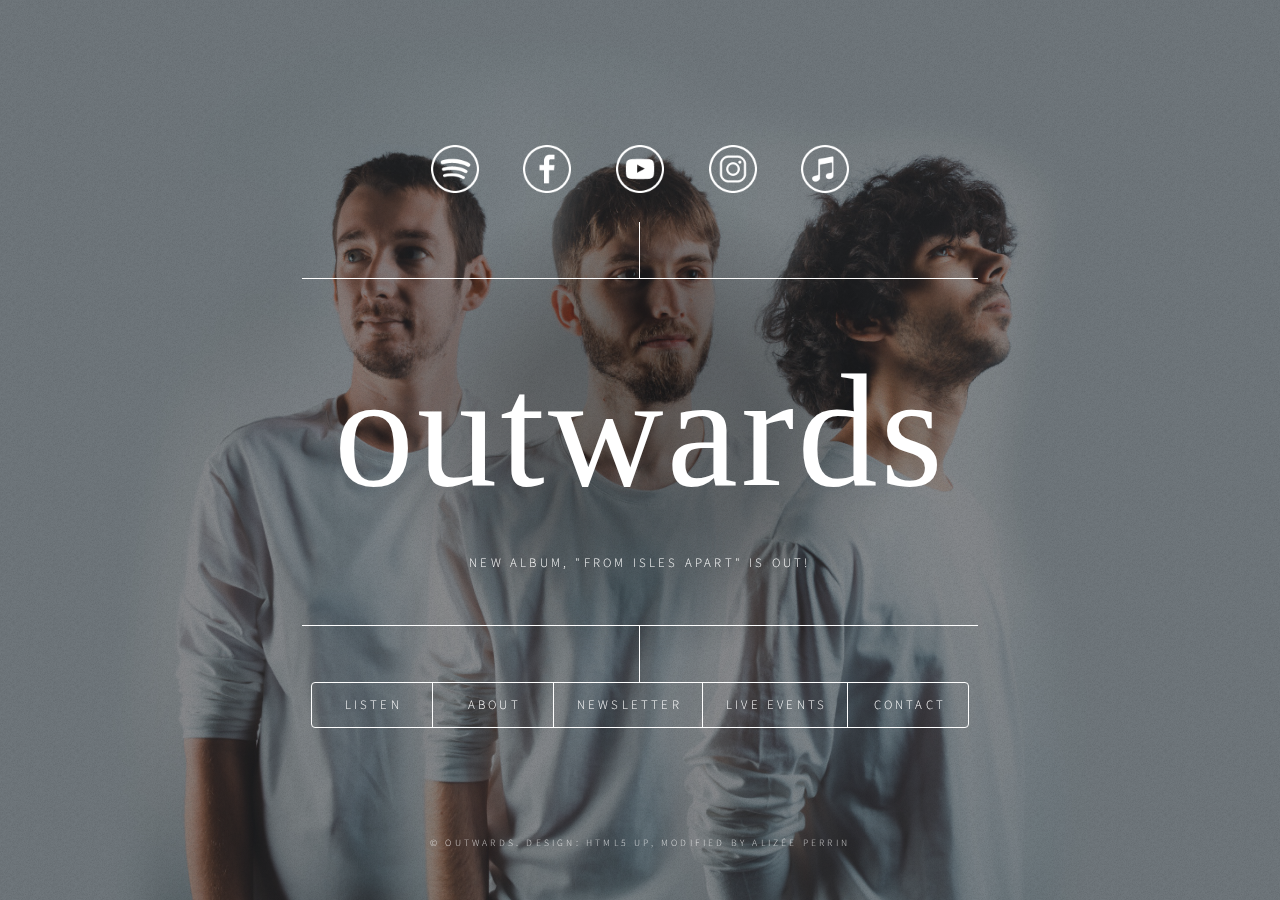
<file: www/index.html>
<!DOCTYPE HTML>
<!--
	Dimension by HTML5 UP
	html5up.net | @ajlkn
	Free for personal and commercial use under the CCA 3.0 license (html5up.net/license)
-->
<html>
	<head>
		<title>Outwards - Official</title>
		<meta charset="utf-8" />
		<meta name="viewport" content="width=device-width, initial-scale=1, user-scalable=no" />
		<link rel="stylesheet" href="assets/css/main.css" />
		<link rel="stylesheet" media="screen" href="https://fontlibrary.org//face/steelfish" type="text/css"/> 
		<noscript><link rel="stylesheet" href="assets/css/noscript.css" /></noscript>
		<!-- MailerLite Universal -->
		<script>
			(function(m,a,i,l,e,r){ m['MailerLiteObject']=e;function f(){
			var c={ a:arguments,q:[]};var r=this.push(c);return "number"!=typeof r?r:f.bind(c.q);}
			f.q=f.q||[];m[e]=m[e]||f.bind(f.q);m[e].q=m[e].q||f.q;r=a.createElement(i);
			var _=a.getElementsByTagName(i)[0];r.async=1;r.src=l+'?v'+(~~(new Date().getTime()/1000000));
			_.parentNode.insertBefore(r,_);})(window, document, 'script', 'https://static.mailerlite.com/js/universal.js', 'ml');
			
			var ml_account = ml('accounts', '3403690', 'k1r3h2x8p0', 'load');
		</script>
		<script>
			var ml_webform_4648819 = ml_account('webforms', '4648819', 'p2p7a0', 'load');
			ml_webform_4648819('animation', 'fadeIn');
		</script>
	<!-- End MailerLite Universal -->
	</head>
	<body class="is-preload">
		<div id="fb-root"></div>
		
		<!-- Wrapper -->
			<div id="wrapper">

				<!-- Header -->
					<header id="header">
					
						<div id="social" class="social-header">
							<a href="https://open.spotify.com/artist/64HgTNfV1q1TGfmHuHYvyq" target="_blank"><img src="images/logo_spotify.png" title="Spotify" /></a>
							<a href="https://www.facebook.com/outwardsmusic/" target="_blank"><img src="images/logo_fb.png" title="Facebook" /></a>
							<a href="https://www.youtube.com/channel/UCP2YTAeqoV_KfqLZbTaQyLg" target="_blank"><img src="images/logo_youtube.png" title="Youtube" /></a>
							<a href="https://www.instagram.com/outwardsmusic/" target="_blank"><img src="images/logo_insta.png" title="Instagram" /></a>
							<a href="https://music.apple.com/us/artist/outwards/1435882271" target="_blank"><img src="images/logo_applemusic.png" title="Apple Music" /></a>
						</div>
						
						<div class="content">
							<div class="inner">
								<h1 class="bandtitle"><a href="https://outwardsmusic.bandcamp.com/" target="_blank" style="text-decoration:none;">outwards</a></h1>
								<p><a href="https://outwardsmusic.bandcamp.com/album/from-isles-apart" target ="_blank" style="text-decoration:none;">New album, "From Isles Apart" is out!</a></p>
							</div>
						</div>
						
						<!-- <nav>-->
						<nav>
							<ul>
								<li><a href="https://outwardsmusic.bandcamp.com/" target="_blank" title="Bandcamp">Listen</a></li>
								<li><a href="#bio" title="About">About</a></li>
								<!--<li><a href="#membres">Membres</a></li>-->
								<li><a href="javascript:;" onclick="ml_webform_4648819('show')" title="Newsletter">Newsletter</a></li>
								<li><a href="#concerts" title="Live events">Live events</a></li>
								<li><a href="#contact" title="Contact us">Contact</a></li>
								<!--<li><a href="#elements">Elements</a></li>-->
							</ul>
						</nav>
						<!-- </nav>-->
						
					</header>
				<!-- Main -->
				<div id="main">
						

						<!-- Biographie -->
							<article id="bio">
								<h2 class="major">About</h2>
								<!-- <span class="image main"><img src="images/pic03.jpg" alt="" /></span> -->

								<p class="justify">Outwards is a rock band from Paris, formed in November 2016, whose musical influences are halfway between post rock and progressive rock.</p>
								 
								<p class="justify">The band was created under the impulse of Jean-Loup Pecquais, guitarist and composer, eager to build an evocative and narrative rock music. Five musicians then join the project and Outwards officially takes life.</p>
								 
								<p class="justify">After the recording of a first EP, “From Here to Where” in December 2017, Outwards released their first album “To Become” in September 2018. The LP received excellent reviews and the band was noticed on stage, especially during Parisian Festivals.</p>
								
								<p class="justify">However, in 2019, the project naturally takes a break, as Jean-Loup decides to fully concentrate on his job as a sound engineer. But this pause is only of short duration. At the beginning of 2020, he reformed the band, this time as a trio, with Maxime Biron, drummer of the original formation and Victor Gourgeaud on bass. This new lineup then starts to work on its second album, “From Isles Apart” to be released in January 2022.</p>
								
							</article>
						
						<!-- Discographie -->
							<article id="disco">
								<h2 class="major">Discography</h2>
								<div class="album-container">
									<div class="album-block">
										<iframe src="https://open.spotify.com/embed/album/5azelA7VNcxA4WRKZMfCZ4?theme=0" width="100%" height="80" frameBorder="0" allowtransparency="true" allow="encrypted-media"></iframe>									</div>
								</div>
							</article>
						
						<!-- Concerts -->
							<article id="concerts">
								<h2 class="major">Live events</h2>
								<script charset="utf-8" src="https://widget.bandsintown.com/main.min.js"></script><a class="bit-widget-initializer" data-artist-name="Outwards" data-display-local-dates="false" data-display-past-dates="true" data-auto-style="false" data-text-color="#FFFFFF" data-link-color="#FFFFFF" data-popup-background-color="#212427" data-background-color="#212427" data-display-limit="15" data-link-text-color="#000000"></a>

							</article>
							
						<!-- Contact -->
							<article id="contact">
								<h2 class="major">Contact</h2>
								<form action="contact_outwards.php" method="post">
									<div class="fields">
										<div class="field half">
											<label for="name">Nom</label>
											<input type="text" name="name" id="name" required>
										</div>
										<div class="field half">
											<label for="email">Email</label>
											<input type="email" name="email" id="email" required>
										</div>
										<div class="antispam">
											<label for="email2">Second mail address</label>
											<input type="email" name="email2" id="email2">
										</div>
										<div class="field">
											<label for="message">Message</label>
											<textarea name="message" id="message" rows="4" required></textarea>
										</div>
									</div>
									<ul class="actions">
										<li><button name="submit" value="Send Message" data-submit="...Sending" class="primary">Send</button></li>
										<li><input type="reset" value="Reset" /></li>
									</ul>
								</form>
							</article>
				</div>
				<!-- Footer -->
					<footer id="footer">
						<p class="copyright">&copy; Outwards. Design: <a href="https://html5up.net">HTML5 UP</a>, modified by <a href="http://alizeeperrin.fr">Alizée Perrin</a></p>
					</footer>
			</div>
		<!-- BG -->
			<div id="bg"></div>

		<!-- Scripts -->
			<script src="assets/js/jquery.min.js"></script>
			<script src="assets/js/browser.min.js"></script>
			<script src="assets/js/breakpoints.min.js"></script>
			<script src="assets/js/util.js"></script>
			<script src="assets/js/main.js"></script>
	</body>
</html>
</file>
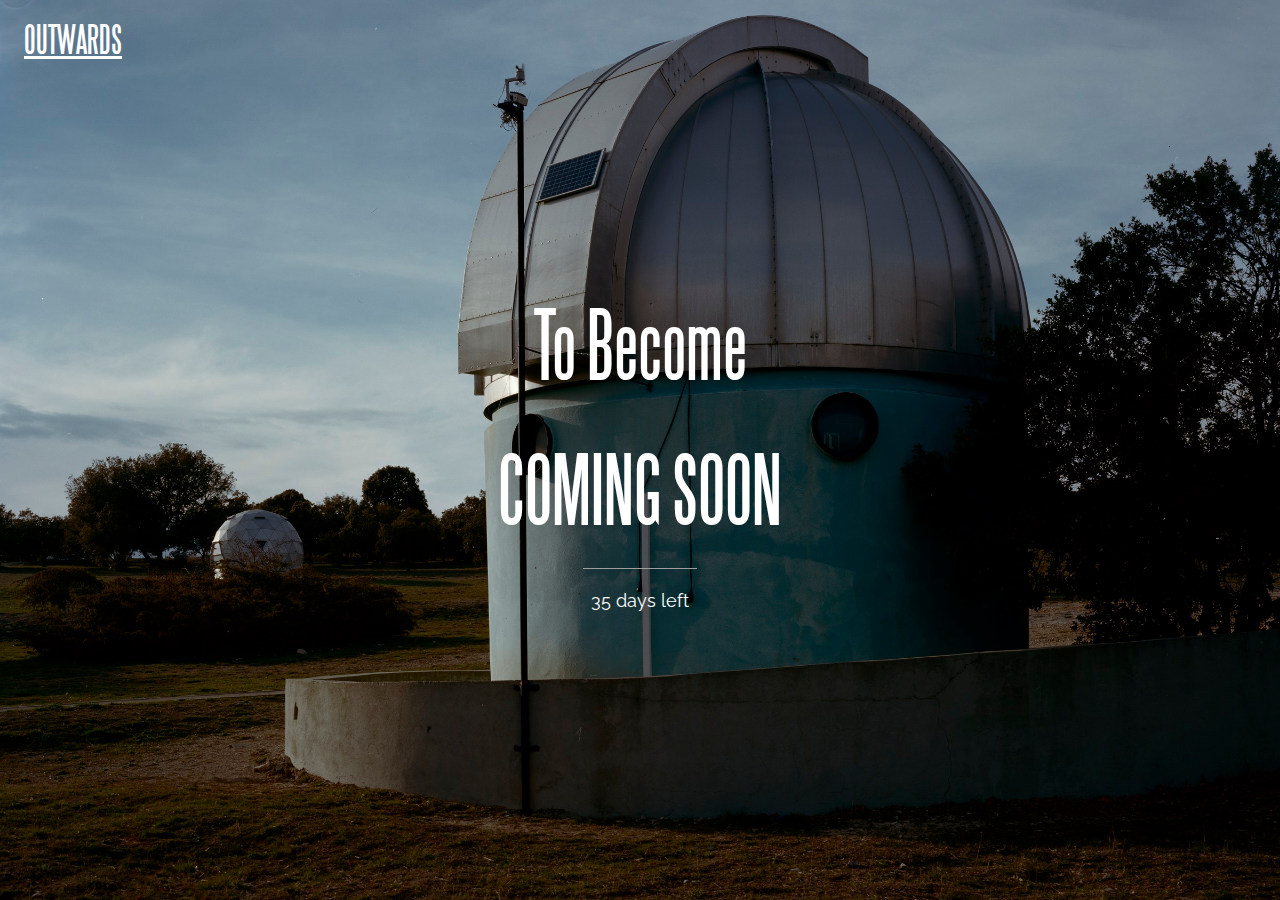
<file: www/comingsoon.html>
<!DOCTYPE html>
<html>
<title>Soon</title>
<meta charset="UTF-8">
<meta name="viewport" content="width=device-width, initial-scale=1">
<link rel="stylesheet" href="https://www.w3schools.com/w3css/4/w3.css">
<link rel="stylesheet" href="assets/css/steelfish.css" />
<link rel="stylesheet" href="https://fonts.googleapis.com/css?family=Raleway">
<style>
body,h1 {font-family: "Raleway", sans-serif}
body, html {height: 100%}
h1{
    text-align: center;
	font-family: steelfis;
	font-size: 6em;
}
h2{
    text-align: center;
	font-family: steelfis;
	font-size: 6em;
}
.outwards{
	font-family: steelfis;
	font-size: 2.5em;
}
.bgimg {
    background-image: url('images/bg_comingsoon.jpg');
    min-height: 100%;
    background-position: center;
    background-size: cover;
}
</style>
<body>

<div class="bgimg w3-display-container w3-animate-opacity w3-text-white">
  <div class="w3-display-topleft w3-padding-large outwards">
    <a href="index.html">OUTWARDS</a>
  </div>
  <div class="w3-display-middle">
    <h1>To Become</h1>
    <h2>COMING SOON</h2>
    <hr class="w3-border-grey" style="margin:auto;width:40%">
    <p class="w3-large w3-center">35 days left</p>
  </div>
  <!--<div class="w3-display-bottomleft w3-padding-large">
    Powered by <a href="https://www.w3schools.com/w3css/default.asp" target="_blank">w3.css</a>
  </div>-->
</div>

</body>
</html>
</file>
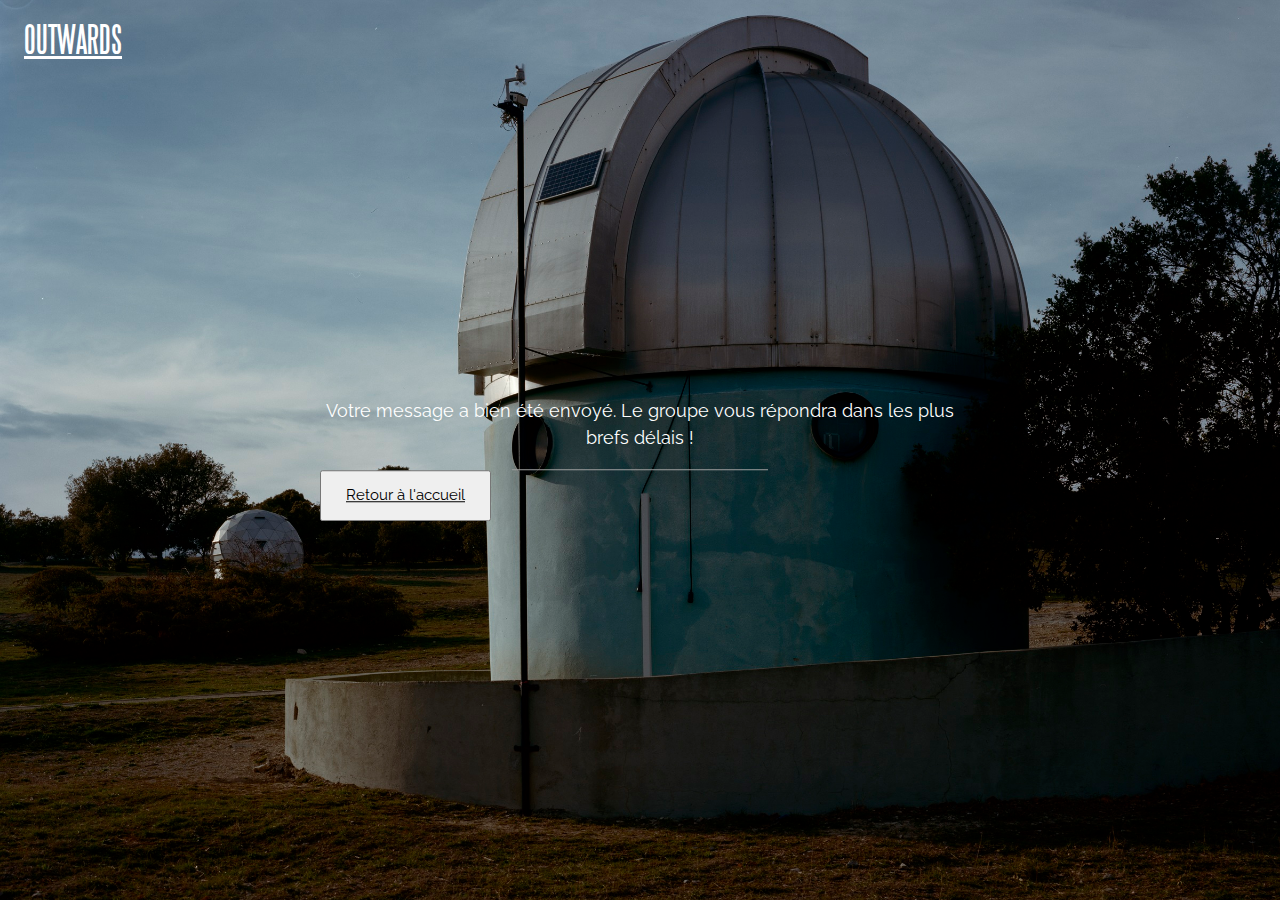
<file: www/confirmation.html>
<!DOCTYPE html>
<html>
<title>Confirmation</title>
<meta charset="UTF-8">
<meta name="viewport" content="width=device-width, initial-scale=1">
<link rel="stylesheet" href="https://www.w3schools.com/w3css/4/w3.css">
<link rel="stylesheet" href="assets/css/steelfish.css" />
<link rel="stylesheet" href="https://fonts.googleapis.com/css?family=Raleway">
<style>
body,h1 {font-family: "Raleway", sans-serif}
body, html {height: 100%}

.outwards{
	font-family: steelfis;
	font-size: 2.5em;
}
.bgimg {
    background-image: url('images/bg_comingsoon.jpg');
    min-height: 100%;
    background-position: center;
    background-size: cover;
}
</style>
<body>

<div class="bgimg w3-display-container w3-animate-opacity w3-text-white">
  <div class="w3-display-topleft w3-padding-large outwards">
    <a href="index.html">OUTWARDS</a>
  </div>
  <div class="w3-display-middle">
	<p class="w3-large w3-center">Votre message a bien été envoyé. Le groupe vous répondra dans les plus brefs délais !</p>
	<hr class="w3-border-grey" style="margin:auto;width:40%">
    <button class="w3-padding-large button-confirmation"><a href="index.html">Retour à l'accueil</a></button>
  </div>
  <!--<div class="w3-display-bottomleft w3-padding-large">
    Powered by <a href="https://www.w3schools.com/w3css/default.asp" target="_blank">w3.css</a>
  </div>-->
</div>

</body>
</html>
</file>
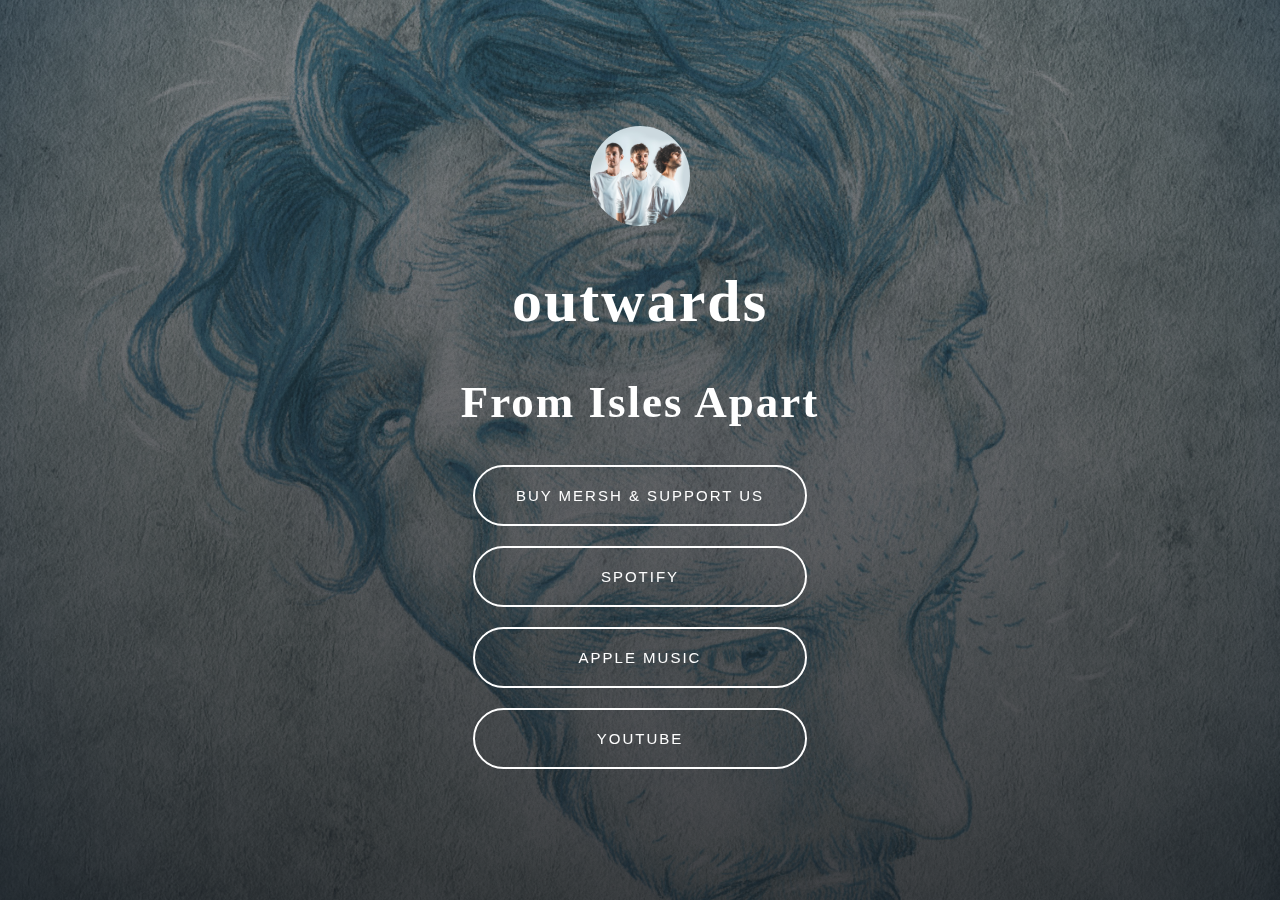
<file: www/linktree.html>
<html lang="en">
<head>
<link rel="stylesheet" href="assets/css/linktree.css">
<link rel="stylesheet" media="screen" href="https://fontlibrary.org//face/steelfish" type="text/css"/> 
<meta charset="UTF-8">
<meta name="viewport" content="width=device-width, initial-scale=1.0">
<title>Outwards - From Isles Apart</title>
</head>
<body>
<!-- Profile picture-->

<a href="https://outwardsmusic.com">
    <img src="images/linktree.jpg" alt="profile picture" class="profile-picture">
</a>
<!-- Profile name-->
<div class="profile-name">
    <h1>outwards</h1>
    <h2>From Isles Apart</h2>
</div>
<!-- Links-->
<a href="https://outwardsmusic.bandcamp.com/album/from-isles-apart" class="links">BUY MERSH & SUPPORT US</a>
<a href="https://open.spotify.com/album/62SGxP4kg02i5DIjtntCYn" class="links">SPOTIFY</a>
<a href="https://music.apple.com/us/album/from-isles-apart/1598907906" class="links">APPLE MUSIC</a>
<a href="https://www.youtube.com/watch?v=_wIsGcEJDvY&list=OLAK5uy_m-AfwsR4-B6Z5BZhjGCsdtjgDsG-bCvB0" class="links">YOUTUBE</a>
<!-- <a href="#" class="links">TWITTER</a> -->
<!-- Logo -->
<!-- <div class="bottom-text">Trinklee</div> -->
<!-- BG -->
<div id="bg"></div>
</body>
</html>
</file>
<file: www/assets/css/noscript.css>
/*
	Dimension by HTML5 UP
	html5up.net | @ajlkn
	Free for personal and commercial use under the CCA 3.0 license (html5up.net/license)
*/

/* BG */

	body.is-preload #bg:before {
		background-color: transparent;
	}

/* Header */

	body.is-preload #header {
		-moz-filter: none;
		-webkit-filter: none;
		-ms-filter: none;
		filter: none;
	}

		body.is-preload #header > * {
			opacity: 1;
		}

		body.is-preload #header .content .inner {
			max-height: none;
			padding: 3rem 2rem;
			opacity: 1;
		}

/* Main */

	#main article {
		opacity: 1;
		margin: 4rem 0 0 0;
	}
</file>
<file: www/assets/css/steelfish.css>
@font-face {
    font-family: steelfib;
    src: url('../fonts/steelfib.ttf');
}
@font-face {
    font-family: steelfis;
    src: url('../fonts/steelfis.ttf');
}
@font-face {
    font-family: steelout;
    src: url('../fonts/steelout.ttf');
}
</file>
<file: www/assets/css/main.css>
@import url(font-awesome.min.css);
@import url("https://fonts.googleapis.com/css?family=Source+Sans+Pro:300italic,600italic,300,600");

/*
	Dimension by HTML5 UP
	html5up.net | @ajlkn
	Free for personal and commercial use under the CCA 3.0 license (html5up.net/license)
*/

html, body, div, span, applet, object,
iframe, h1, h2, h3, h4, h5, h6, p, blockquote,
pre, a, abbr, acronym, address, big, cite,
code, del, dfn, em, img, ins, kbd, q, s, samp,
small, strike, strong, sub, sup, tt, var, b,
u, i, center, dl, dt, dd, ol, ul, li, fieldset,
form, label, legend, table, caption, tbody,
tfoot, thead, tr, th, td, article, aside,
canvas, details, embed, figure, figcaption,
footer, header, hgroup, menu, nav, output, ruby,
section, summary, time, mark, audio, video {
	margin: 0;
	padding: 0;
	border: 0;
	font-size: 100%;
	font: inherit;
	vertical-align: baseline;}

audio{
	visibility: visible;
}
	
article, aside, details, figcaption, figure,
footer, header, hgroup, menu, nav, section {
	display: block;}

body {
	line-height: 1;
}

ol, ul {
	list-style: none;
}

blockquote, q {
	quotes: none;
}

	blockquote:before, blockquote:after, q:before, q:after {
		content: '';
		content: none;
	}

table {
	border-collapse: collapse;
	border-spacing: 0;
}

body {
	-webkit-text-size-adjust: none;
}

mark {
	background-color: transparent;
	color: inherit;
}

input::-moz-focus-inner {
	border: 0;
	padding: 0;
}

input, select, textarea {
	-moz-appearance: none;
	-webkit-appearance: none;
	-ms-appearance: none;
	appearance: none;
}

/* Basic */

	@-ms-viewport {
		width: device-width;
	}

	@media screen and (max-width: 480px) {

		html, body {
			min-width: 320px;
		}

	}

	html {
		box-sizing: border-box;
	}

	*, *:before, *:after {
		box-sizing: inherit;
	}

	body {
		background: #1b1f22;
	}

		body.is-preload *, body.is-preload *:before, body.is-preload *:after {
			-moz-animation: none !important;
			-webkit-animation: none !important;
			-ms-animation: none !important;
			animation: none !important;
			-moz-transition: none !important;
			-webkit-transition: none !important;
			-ms-transition: none !important;
			transition: none !important;
		}

/* Type */

	html {
		font-size: 16pt;
	}

		@media screen and (max-width: 1680px) {

			html {
				font-size: 12pt;
			}

		}

		@media screen and (max-width: 736px) {

			html {
				font-size: 11pt;
			}

		}

		@media screen and (max-width: 360px) {

			html {
				font-size: 10pt;
			}

		}

	body, input, select, textarea {
		color: #ffffff;
		font-family: "Source Sans Pro", sans-serif;
		font-weight: 300;
		font-size: 1rem;
		line-height: 1.65;
	}

	a {
		-moz-transition: color 0.2s ease-in-out, background-color 0.2s ease-in-out, border-bottom-color 0.2s ease-in-out;
		-webkit-transition: color 0.2s ease-in-out, background-color 0.2s ease-in-out, border-bottom-color 0.2s ease-in-out;
		-ms-transition: color 0.2s ease-in-out, background-color 0.2s ease-in-out, border-bottom-color 0.2s ease-in-out;
		transition: color 0.2s ease-in-out, background-color 0.2s ease-in-out, border-bottom-color 0.2s ease-in-out;
		/*border-bottom: dotted 1px rgba(255, 255, 255, 0.5);*/
		text-decoration: none;
		color: inherit;
	}

		a:hover {
			border-bottom-color: transparent;
		}

	strong, b {
		color: #ffffff;
		font-weight: 600;
	}

	em, i {
		font-style: italic;
	}

	p {
		margin: 0 0 2rem 0;
	}

	h1, h2, h3, h4, h5, h6 {
		color: #ffffff;
		/* font-weight: 600; */
		line-height: 1.5;
		margin: 0 0 1rem 0;
		/* text-transform: uppercase; */
		letter-spacing: 0.2rem;
	}

		h1 a, h2 a, h3 a, h4 a, h5 a, h6 a {
			color: inherit;
			text-decoration: none;
		}

		h1.major, h2.major, h3.major, h4.major, h5.major, h6.major {
			border-bottom: solid 1px #ffffff;
			width: -moz-max-content;
			width: -webkit-max-content;
			width: -ms-max-content;
			width: max-content;
			padding-bottom: 0.5rem;
			margin: 0 0 2rem 0;
		}

	h1 {
		font-size: 2.25rem;
		line-height: 1.3;
		/* letter-spacing: 0.5rem; */
	}

	h2 {
		font-size: 1.5rem;
		line-height: 1.4;
		letter-spacing: 0.5rem;
	}

	h3 {
		font-size: 1rem;
	}

	h4 {
		font-size: 0.8rem;
	}

	h5 {
		font-size: 0.7rem;
	}

	h6 {
		font-size: 0.6rem;
	}

	@media screen and (max-width: 736px) {

		h1 {
			font-size: 1.75rem;
			line-height: 1.4;
		}

		h2 {
			font-size: 1.25em;
			line-height: 1.5;
		}

	}

	sub {
		font-size: 0.8rem;
		position: relative;
		top: 0.5rem;
	}

	sup {
		font-size: 0.8rem;
		position: relative;
		top: -0.5rem;
	}

	blockquote {
		border-left: solid 4px #ffffff;
		font-style: italic;
		margin: 0 0 2rem 0;
		padding: 0.5rem 0 0.5rem 2rem;
	}

	code {
		background: rgba(255, 255, 255, 0.075);
		border-radius: 4px;
		font-family: "Courier New", monospace;
		font-size: 0.9rem;
		margin: 0 0.25rem;
		padding: 0.25rem 0.65rem;
	}

	pre {
		-webkit-overflow-scrolling: touch;
		font-family: "Courier New", monospace;
		font-size: 0.9rem;
		margin: 0 0 2rem 0;
	}

		pre code {
			display: block;
			line-height: 1.75;
			padding: 1rem 1.5rem;
			overflow-x: auto;
		}

	hr {
		border: 0;
		border-bottom: solid 1px #ffffff;
		margin: 2.75rem 0;
	}

	.align-left {
		text-align: left;
	}

	.align-center {
		text-align: center;
	}

	.align-right {
		text-align: right;
	}

/* Form */

	form {
		margin: 0 0 2rem 0;
	}

		form > :last-child {
			margin-bottom: 0;
		}

		form > .fields {
			display: -moz-flex;
			display: -webkit-flex;
			display: -ms-flex;
			display: flex;
			-moz-flex-wrap: wrap;
			-webkit-flex-wrap: wrap;
			-ms-flex-wrap: wrap;
			flex-wrap: wrap;
			width: calc(100% + 3rem);
			margin: -1.5rem 0 2rem -1.5rem;
		}

			form > .fields > .field {
				-moz-flex-grow: 0;
				-webkit-flex-grow: 0;
				-ms-flex-grow: 0;
				flex-grow: 0;
				-moz-flex-shrink: 0;
				-webkit-flex-shrink: 0;
				-ms-flex-shrink: 0;
				flex-shrink: 0;
				padding: 1.5rem 0 0 1.5rem;
				width: calc(100% - 1.5rem);
			}

				form > .fields > .field.half {
					width: calc(50% - 0.75rem);
				}

				form > .fields > .field.third {
					width: calc(100%/3 - 0.5rem);
				}

				form > .fields > .field.quarter {
					width: calc(25% - 0.375rem);
				}

		@media screen and (max-width: 480px) {

			form > .fields {
				width: calc(100% + 3rem);
				margin: -1.5rem 0 2rem -1.5rem;
			}

				form > .fields > .field {
					padding: 1.5rem 0 0 1.5rem;
					width: calc(100% - 1.5rem);
				}

					form > .fields > .field.half {
						width: calc(100% - 1.5rem);
					}

					form > .fields > .field.third {
						width: calc(100% - 1.5rem);
					}

					form > .fields > .field.quarter {
						width: calc(100% - 1.5rem);
					}

		}

	label {
		color: #ffffff;
		display: block;
		font-size: 0.8rem;
		font-weight: 300;
		letter-spacing: 0.2rem;
		line-height: 1.5;
		margin: 0 0 1rem 0;
		text-transform: uppercase;
	}

	input[type="text"],
	input[type="password"],
	input[type="email"],
	input[type="tel"],
	select,
	textarea {
		-moz-appearance: none;
		-webkit-appearance: none;
		-ms-appearance: none;
		appearance: none;
		-moz-transition: border-color 0.2s ease-in-out, box-shadow 0.2s ease-in-out, background-color 0.2s ease-in-out;
		-webkit-transition: border-color 0.2s ease-in-out, box-shadow 0.2s ease-in-out, background-color 0.2s ease-in-out;
		-ms-transition: border-color 0.2s ease-in-out, box-shadow 0.2s ease-in-out, background-color 0.2s ease-in-out;
		transition: border-color 0.2s ease-in-out, box-shadow 0.2s ease-in-out, background-color 0.2s ease-in-out;
		background-color: transparent;
		border-radius: 4px;
		border: solid 1px #ffffff;
		color: inherit;
		display: block;
		outline: 0;
		padding: 0 1rem;
		text-decoration: none;
		width: 100%;
	}

		input[type="text"]:invalid,
		input[type="password"]:invalid,
		input[type="email"]:invalid,
		input[type="tel"]:invalid,
		select:invalid,
		textarea:invalid {
			box-shadow: none;
		}

		input[type="text"]:focus,
		input[type="password"]:focus,
		input[type="email"]:focus,
		input[type="tel"]:focus,
		select:focus,
		textarea:focus {
			background: rgba(255, 255, 255, 0.075);
			border-color: #ffffff;
			box-shadow: 0 0 0 1px #ffffff;
		}

	select {
		background-image: url("data:image/svg+xml;charset=utf8,%3Csvg xmlns='http://www.w3.org/2000/svg' width='40' height='40' preserveAspectRatio='none' viewBox='0 0 40 40'%3E%3Cpath d='M9.4,12.3l10.4,10.4l10.4-10.4c0.2-0.2,0.5-0.4,0.9-0.4c0.3,0,0.6,0.1,0.9,0.4l3.3,3.3c0.2,0.2,0.4,0.5,0.4,0.9 c0,0.4-0.1,0.6-0.4,0.9L20.7,31.9c-0.2,0.2-0.5,0.4-0.9,0.4c-0.3,0-0.6-0.1-0.9-0.4L4.3,17.3c-0.2-0.2-0.4-0.5-0.4-0.9 c0-0.4,0.1-0.6,0.4-0.9l3.3-3.3c0.2-0.2,0.5-0.4,0.9-0.4S9.1,12.1,9.4,12.3z' fill='%23ffffff' /%3E%3C/svg%3E");
		background-size: 1.25rem;
		background-repeat: no-repeat;
		background-position: calc(100% - 1rem) center;
		height: 2.75rem;
		padding-right: 2.75rem;
		text-overflow: ellipsis;
	}

		select option {
			color: #ffffff;
			background: #1b1f22;
		}

		select:focus::-ms-value {
			background-color: transparent;
		}

		select::-ms-expand {
			display: none;
		}

	input[type="text"],
	input[type="password"],
	input[type="email"],
	select {
		height: 2.75rem;
	}

	textarea {
		padding: 0.75rem 1rem;
	}

	input[type="checkbox"],
	input[type="radio"] {
		-moz-appearance: none;
		-webkit-appearance: none;
		-ms-appearance: none;
		appearance: none;
		display: block;
		float: left;
		margin-right: -2rem;
		opacity: 0;
		width: 1rem;
		z-index: -1;
	}

		input[type="checkbox"] + label,
		input[type="radio"] + label {
			text-decoration: none;
			-moz-user-select: none;
			-webkit-user-select: none;
			-ms-user-select: none;
			user-select: none;
			color: #ffffff;
			cursor: pointer;
			display: inline-block;
			font-size: 0.8rem;
			font-weight: 300;
			margin: 0 0 0.5rem 0;
			padding-left: 2.65rem;
			padding-right: 0.75rem;
			position: relative;
		}

			input[type="checkbox"] + label:before,
			input[type="radio"] + label:before {
				-moz-osx-font-smoothing: grayscale;
				-webkit-font-smoothing: antialiased;
				font-family: FontAwesome;
				font-style: normal;
				font-weight: normal;
				text-transform: none !important;
			}

			input[type="checkbox"] + label:before,
			input[type="radio"] + label:before {
				-moz-transition: border-color 0.2s ease-in-out, box-shadow 0.2s ease-in-out, background-color 0.2s ease-in-out;
				-webkit-transition: border-color 0.2s ease-in-out, box-shadow 0.2s ease-in-out, background-color 0.2s ease-in-out;
				-ms-transition: border-color 0.2s ease-in-out, box-shadow 0.2s ease-in-out, background-color 0.2s ease-in-out;
				transition: border-color 0.2s ease-in-out, box-shadow 0.2s ease-in-out, background-color 0.2s ease-in-out;
				border-radius: 4px;
				border: solid 1px #ffffff;
				content: '';
				display: inline-block;
				height: 1.65rem;
				left: 0;
				line-height: calc(1.58125rem + 0em);
				position: absolute;
				text-align: center;
				top: -0.125rem;
				width: 1.65rem;
			}

		input[type="checkbox"]:checked + label:before,
		input[type="radio"]:checked + label:before {
			background: #ffffff !important;
			border-color: #ffffff !important;
			color: #1b1f22;
			content: '\f00c';
		}

		input[type="checkbox"]:focus + label:before,
		input[type="radio"]:focus + label:before {
			background: rgba(255, 255, 255, 0.075);
			border-color: #ffffff;
			box-shadow: 0 0 0 1px #ffffff;
		}

	input[type="checkbox"] + label:before {
		border-radius: 4px;
	}

	input[type="radio"] + label:before {
		border-radius: 100%;
	}

	::-webkit-input-placeholder {
		color: rgba(255, 255, 255, 0.5) !important;
		opacity: 1.0;
	}

	:-moz-placeholder {
		color: rgba(255, 255, 255, 0.5) !important;
		opacity: 1.0;
	}

	::-moz-placeholder {
		color: rgba(255, 255, 255, 0.5) !important;
		opacity: 1.0;
	}

	:-ms-input-placeholder {
		color: rgba(255, 255, 255, 0.5) !important;
		opacity: 1.0;
	}

	.formerize-placeholder {
		color: rgba(255, 255, 255, 0.5) !important;
		opacity: 1.0;
	}

/* Box */

	.box {
		border-radius: 4px;
		border: solid 1px #ffffff;
		margin-bottom: 2rem;
		padding: 1.5em;
	}

		.box > :last-child,
		.box > :last-child > :last-child,
		.box > :last-child > :last-child > :last-child {
			margin-bottom: 0;
		}

		.box.alt {
			border: 0;
			border-radius: 0;
			padding: 0;
		}
		


/* Icon */

	.icon {
		text-decoration: none;
		border-bottom: none;
		position: relative;
	}

		.icon:before {
			-moz-osx-font-smoothing: grayscale;
			-webkit-font-smoothing: antialiased;
			font-family: FontAwesome;
			font-style: normal;
			font-weight: normal;
			text-transform: none !important;
		}

		.icon > .label {
			display: none;
		}


/* Image */

	.image {
		border-radius: 4px;
		border: 0;
		display: inline-block;
		position: relative;
	}

		.image:before {
			pointer-events: none;
			background-image: url("../../images/overlay.png");
			background-color: rgba(19, 21, 25, 0.5);
			border-radius: 4px;
			content: '';
			display: block;
			height: 100%;
			left: 0;
			opacity: 0.5;
			position: absolute;
			top: 0;
			width: 100%;
		}

		.image img {
			border-radius: 4px;
			display: block;
		}

		.image.left, .image.right {
			max-width: 40%;
		}

			.image.left img, .image.right img {
				width: 100%;
			}

		.image.left {
			float: left;
			padding: 0 1.5em 1em 0;
			top: 0.25em;
		}

		.image.right {
			float: right;
			padding: 0 0 1em 1.5em;
			top: 0.25em;
		}

		.image.fit {
			display: block;
			margin: 0 0 2rem 0;
			width: 100%;
		}

			.image.fit img {
				width: 100%;
			}

		.image.main {
			display: block;
			margin: 2.5rem 0;
			width: 100%;
		}

			.image.main img {
				width: 100%;
			}

		@media screen and (max-width: 736px) {

			.image.main {
				margin: 2rem 0;
			}

		}

		@media screen and (max-width: 480px) {

			.image.main {
				margin: 1.5rem 0;
			}

		}

/* List */

	ol {
		list-style: decimal;
		margin: 0 0 2rem 0;
		padding-left: 1.25em;
	}

		ol li {
			padding-left: 0.25em;
		}

	ul {
		list-style: disc;
		margin: 0 0 2rem 0;
		padding-left: 1em;
	}

		ul li {
			padding-left: 0.5em;
		}

		ul.alt {
			list-style: none;
			padding-left: 0;
		}

			ul.alt li {
				border-top: solid 1px #ffffff;
				padding: 0.5em 0;
			}

				ul.alt li:first-child {
					border-top: 0;
					padding-top: 0;
				}

	dl {
		margin: 0 0 2rem 0;
	}

		dl dt {
			display: block;
			font-weight: 600;
			margin: 0 0 1rem 0;
		}

		dl dd {
			margin-left: 2rem;
		}

/* Social */

	#social img{
		max-width: 5.0rem;
		padding: 1rem;
		margin: 0.3rem;
		transition: 0.5s;
	}
	
	#social img:hover{
		transform: scale(1.2);
	}

	@media screen and (max-width: 480px) {
			#social img{
				max-width: 4.0rem;
				padding: 0.5rem;
				margin: 0.1rem;
				transition: 0.5s;
			}
			
			#social img:hover{
				transform: scale(1.2);
			}
		
	}

/* Actions */

	ul.actions {
		display: -moz-flex;
		display: -webkit-flex;
		display: -ms-flex;
		display: flex;
		cursor: default;
		list-style: none;
		margin-left: -1rem;
		padding-left: 0;
	}

		ul.actions li {
			padding: 0 0 0 1rem;
			vertical-align: middle;
		}

		ul.actions.special {
			-moz-justify-content: center;
			-webkit-justify-content: center;
			-ms-justify-content: center;
			justify-content: center;
			width: 100%;
			margin-left: 0;
		}

			ul.actions.special li:first-child {
				padding-left: 0;
			}

		ul.actions.stacked {
			-moz-flex-direction: column;
			-webkit-flex-direction: column;
			-ms-flex-direction: column;
			flex-direction: column;
			margin-left: 0;
		}

			ul.actions.stacked li {
				padding: 1.3rem 0 0 0;
			}

				ul.actions.stacked li:first-child {
					padding-top: 0;
				}

		ul.actions.fit {
			width: calc(100% + 1rem);
		}

			ul.actions.fit li {
				-moz-flex-grow: 1;
				-webkit-flex-grow: 1;
				-ms-flex-grow: 1;
				flex-grow: 1;
				-moz-flex-shrink: 1;
				-webkit-flex-shrink: 1;
				-ms-flex-shrink: 1;
				flex-shrink: 1;
				width: 100%;
			}

				ul.actions.fit li > * {
					width: 100%;
				}

			ul.actions.fit.stacked {
				width: 100%;
			}

		@media screen and (max-width: 480px) {

			ul.actions:not(.fixed) {
				-moz-flex-direction: column;
				-webkit-flex-direction: column;
				-ms-flex-direction: column;
				flex-direction: column;
				margin-left: 0;
				width: 100% !important;
			}

				ul.actions:not(.fixed) li {
					-moz-flex-grow: 1;
					-webkit-flex-grow: 1;
					-ms-flex-grow: 1;
					flex-grow: 1;
					-moz-flex-shrink: 1;
					-webkit-flex-shrink: 1;
					-ms-flex-shrink: 1;
					flex-shrink: 1;
					padding: 1rem 0 0 0;
					text-align: center;
					width: 100%;
				}

					ul.actions:not(.fixed) li > * {
						width: 100%;
					}

					ul.actions:not(.fixed) li:first-child {
						padding-top: 0;
					}

					ul.actions:not(.fixed) li input[type="submit"],
					ul.actions:not(.fixed) li input[type="reset"],
					ul.actions:not(.fixed) li input[type="button"],
					ul.actions:not(.fixed) li button,
					ul.actions:not(.fixed) li .button {
						width: 100%;
					}

						ul.actions:not(.fixed) li input[type="submit"].icon:before,
						ul.actions:not(.fixed) li input[type="reset"].icon:before,
						ul.actions:not(.fixed) li input[type="button"].icon:before,
						ul.actions:not(.fixed) li button.icon:before,
						ul.actions:not(.fixed) li .button.icon:before {
							margin-left: -0.5em;
						}

		}

/* Icons */

	ul.icons {
		cursor: default;
		list-style: none;
		padding-left: 0;
	}

		ul.icons li {
			display: inline-block;
			padding: 0 0.75em 0 0;
		}

			ul.icons li:last-child {
				padding-right: 0;
			}

			ul.icons li a {
				border-radius: 100%;
				box-shadow: inset 0 0 0 1px #ffffff;
				display: inline-block;
				height: 2.25rem;
				line-height: 2.25rem;
				text-align: center;
				width: 2.25rem;
			}

				ul.icons li a:hover {
					background-color: rgba(255, 255, 255, 0.075);
					font-weight: bold;
				}

				ul.icons li a:active {
					background-color: rgba(255, 255, 255, 0.175);
					font-weight: bold;
				}

/* Table */

	.table-wrapper {
		-webkit-overflow-scrolling: touch;
		overflow-x: auto;
	}

	table {
		margin: 0 0 2rem 0;
		width: 100%;
	}

		table tbody tr {
			border: solid 1px #ffffff;
			border-left: 0;
			border-right: 0;
		}

			table tbody tr:nth-child(2n + 1) {
				background-color: rgba(255, 255, 255, 0.075);
			}

		table td {
			padding: 0.75em 0.75em;
		}

		table th {
			color: #ffffff;
			font-size: 0.9em;
			font-weight: 600;
			padding: 0 0.75em 0.75em 0.75em;
			text-align: left;
		}

		table thead {
			border-bottom: solid 2px #ffffff;
		}

		table tfoot {
			border-top: solid 2px #ffffff;
		}

		table.alt {
			border-collapse: separate;
		}

			table.alt tbody tr td {
				border: solid 1px #ffffff;
				border-left-width: 0;
				border-top-width: 0;
			}

				table.alt tbody tr td:first-child {
					border-left-width: 1px;
				}

			table.alt tbody tr:first-child td {
				border-top-width: 1px;
			}

			table.alt thead {
				border-bottom: 0;
			}

			table.alt tfoot {
				border-top: 0;
			}

/* Button */

	input[type="submit"],
	input[type="reset"],
	input[type="button"],
	button,
	.button {
		-moz-appearance: none;
		-webkit-appearance: none;
		-ms-appearance: none;
		appearance: none;
		-moz-transition: background-color 0.2s ease-in-out, color 0.2s ease-in-out;
		-webkit-transition: background-color 0.2s ease-in-out, color 0.2s ease-in-out;
		-ms-transition: background-color 0.2s ease-in-out, color 0.2s ease-in-out;
		transition: background-color 0.2s ease-in-out, color 0.2s ease-in-out;
		background-color: transparent;
		border-radius: 4px;
		border: 0;
		box-shadow: inset 0 0 0 1px #ffffff;
		color: #ffffff !important;
		cursor: pointer;
		display: inline-block;
		font-size: 0.8rem;
		font-weight: 300;
		height: 2.75rem;
		letter-spacing: 0.2rem;
		line-height: 2.75rem;
		outline: 0;
		padding: 0 1.25rem 0 1.35rem;
		text-align: center;
		text-decoration: none;
		text-transform: uppercase;
		white-space: nowrap;
	}

		input[type="submit"]:hover,
		input[type="reset"]:hover,
		input[type="button"]:hover,
		button:hover,
		.button:hover {
			background-color: rgba(255, 255, 255, 0.075);
		}

		input[type="submit"]:active,
		input[type="reset"]:active,
		input[type="button"]:active,
		button:active,
		.button:active {
			background-color: rgba(255, 255, 255, 0.175);
		}

		input[type="submit"].icon:before,
		input[type="reset"].icon:before,
		input[type="button"].icon:before,
		button.icon:before,
		.button.icon:before {
			margin-right: 0.5em;
		}

		input[type="submit"].fit,
		input[type="reset"].fit,
		input[type="button"].fit,
		button.fit,
		.button.fit {
			width: 100%;
		}

		input[type="submit"].small,
		input[type="reset"].small,
		input[type="button"].small,
		button.small,
		.button.small {
			font-size: 0.6rem;
			height: 2.0625rem;
			line-height: 2.0625rem;
		}

		input[type="submit"].primary,
		input[type="reset"].primary,
		input[type="button"].primary,
		button.primary,
		.button.primary {
			background-color: #ffffff;
			color: #1b1f22 !important;
			font-weight: 600;
		}

		input[type="submit"].disabled, input[type="submit"]:disabled,
		input[type="reset"].disabled,
		input[type="reset"]:disabled,
		input[type="button"].disabled,
		input[type="button"]:disabled,
		button.disabled,
		button:disabled,
		.button.disabled,
		.button:disabled {
			pointer-events: none;
			cursor: default;
			opacity: 0.25;
		}

	input[type="submit"],
	input[type="reset"],
	input[type="button"],
	button {
		line-height: calc(2.75rem - 2px);
	}
	

	

/* BG */

	#bg {
		-moz-transform: scale(1.0);
		-webkit-transform: scale(1.0);
		-ms-transform: scale(1.0);
		transform: scale(1.0);
		-webkit-backface-visibility: hidden;
		position: fixed;
		top: 0;
		left: 0;
		width: 100%;
		height: 100vh;
		z-index: 1;
	}

		#bg:before, #bg:after {
			content: '';
			display: block;
			position: absolute;
			top: 0;
			left: 0;
			width: 100%;
			height: 100%;
		}

		#bg:before {
			-moz-transition: background-color 2.5s ease-in-out;
			-webkit-transition: background-color 2.5s ease-in-out;
			-ms-transition: background-color 2.5s ease-in-out;
			transition: background-color 2.5s ease-in-out;
			-moz-transition-delay: 0.75s;
			-webkit-transition-delay: 0.75s;
			-ms-transition-delay: 0.75s;
			transition-delay: 0.75s;
			background-image: linear-gradient(to top, rgba(19, 21, 25, 0.5), rgba(19, 21, 25, 0.5)), url("../../images/overlay.png");
			background-size: auto, 256px 256px;
			background-position: center, center;
			background-repeat: no-repeat, repeat;
			z-index: 2;
		}

		#bg:after {
			
			-moz-transition: -moz-transform 0.325s ease-in-out, -moz-filter 0.325s ease-in-out;
			-webkit-transition: -webkit-transform 0.325s ease-in-out, -webkit-filter 0.325s ease-in-out;
			-ms-transition: -ms-transform 0.325s ease-in-out, -ms-filter 0.325s ease-in-out;
			transition: transform 0.325s ease-in-out, filter 0.325s ease-in-out;
			background-image: url("../../images/bg.jpg");
			background-position: center;
			background-size: cover;
			background-repeat: no-repeat;
			z-index: 1;
		}

		body.is-article-visible #bg:after {
			
			-moz-filter: blur(0.2rem);
			-webkit-filter: blur(0.2rem);
			-ms-filter: blur(0.2rem);
			filter: blur(0.2rem);
		}

		body.is-preload #bg:before {
			background-color: #000000;
		}

		/* @media screen and (max-width: 480px) {
			#bg:after {
				background-image: url("../../images/bg_v.jpg");
			}
		
		} */

/* Wrapper */

	#wrapper {
		display: -moz-flex;
		display: -webkit-flex;
		display: -ms-flex;
		display: flex;
		-moz-flex-direction: column;
		-webkit-flex-direction: column;
		-ms-flex-direction: column;
		flex-direction: column;
		-moz-align-items: center;
		-webkit-align-items: center;
		-ms-align-items: center;
		align-items: center;
		-moz-justify-content: space-between;
		-webkit-justify-content: space-between;
		-ms-justify-content: space-between;
		justify-content: space-between;
		position: relative;
		min-height: 100vh;
		width: 100%;
		padding: 4rem 2rem;
		z-index: 3;
	}

		#wrapper:before {
			content: '';
			display: block;
		}

		@media screen and (max-width: 1680px) {

			#wrapper {
				padding: 3rem 2rem;
			}

		}

		@media screen and (max-width: 736px) {

			#wrapper {
				padding: 2rem 1rem;
			}

		}

		@media screen and (max-width: 480px) {

			#wrapper {
				padding: 1rem;
			}

		}

/* Header */

	#header {
		display: -moz-flex;
		display: -webkit-flex;
		display: -ms-flex;
		display: flex;
		-moz-flex-direction: column;
		-webkit-flex-direction: column;
		-ms-flex-direction: column;
		flex-direction: column;
		-moz-align-items: center;
		-webkit-align-items: center;
		-ms-align-items: center;
		align-items: center;
		-moz-transition: -moz-transform 0.325s ease-in-out, -moz-filter 0.325s ease-in-out, opacity 0.325s ease-in-out;
		-webkit-transition: -webkit-transform 0.325s ease-in-out, -webkit-filter 0.325s ease-in-out, opacity 0.325s ease-in-out;
		-ms-transition: -ms-transform 0.325s ease-in-out, -ms-filter 0.325s ease-in-out, opacity 0.325s ease-in-out;
		transition: transform 0.325s ease-in-out, filter 0.325s ease-in-out, opacity 0.325s ease-in-out;
		background-image: -moz-radial-gradient(rgba(0, 0, 0, 0.25) 25%, rgba(0, 0, 0, 0) 55%);
		background-image: -webkit-radial-gradient(rgba(0, 0, 0, 0.25) 25%, rgba(0, 0, 0, 0) 55%);
		background-image: -ms-radial-gradient(rgba(0, 0, 0, 0.25) 25%, rgba(0, 0, 0, 0) 55%);
		background-image: radial-gradient(rgba(0, 0, 0, 0.25) 25%, rgba(0, 0, 0, 0) 55%);
		max-width: 100%;
		text-align: center;
	}

		#header > * {
			-moz-transition: opacity 0.325s ease-in-out;
			-webkit-transition: opacity 0.325s ease-in-out;
			-ms-transition: opacity 0.325s ease-in-out;
			transition: opacity 0.325s ease-in-out;
			position: relative;
			margin-top: 3.5rem;
		}

			#header > *:before {
				content: '';
				display: block;
				position: absolute;
				top: calc(-3.5rem - 1px);
				left: calc(50% - 1px);
				width: 1px;
				height: calc(3.5rem + 1px);
				background: #ffffff;
			}

		#header > :first-child {
			margin-top: 0;
		}

			#header > :first-child:before {
				display: none;
			}

		#header .logo {
			width: 5.5rem;
			height: 5.5rem;
			line-height: 5.5rem;
			border: solid 1px #ffffff;
			border-radius: 100%;
		}

			#header .logo .icon:before {
				font-size: 2rem;
			}

		#header .content {
			border-style: solid;
			border-color: #ffffff;
			border-top-width: 1px;
			border-bottom-width: 1px;
			max-width: 100%;
		}

		.bandtitle {
			font-family: 'SteelfishRegular';
			font-size: 10em;
			-webkit-user-select: none;  /* Chrome all / Safari all */
			-moz-user-select: none;     /* Firefox all */
			-ms-user-select: none;      /* IE 10+ */
			user-select: none;  
			transition: transform 0.5s;
		}
		
		.bandtitle:hover{
			transform: scale(1.05); 
		}
		
			#header .content .inner {
				-moz-transition: max-height 0.75s ease, padding 0.75s ease, opacity 0.325s ease-in-out;
				-webkit-transition: max-height 0.75s ease, padding 0.75s ease, opacity 0.325s ease-in-out;
				-ms-transition: max-height 0.75s ease, padding 0.75s ease, opacity 0.325s ease-in-out;
				transition: max-height 0.75s ease, padding 0.75s ease, opacity 0.325s ease-in-out;
				-moz-transition-delay: 0.25s;
				-webkit-transition-delay: 0.25s;
				-ms-transition-delay: 0.25s;
				transition-delay: 0.25s;
				padding: 3rem 2rem;
				max-height: 40rem;
				overflow: hidden;
			}

				#header .content .inner > :last-child {
					margin-bottom: 0;
				}

			#header .content p {
				text-transform: uppercase;
				letter-spacing: 0.2rem;
				font-size: 0.8rem;
				line-height: 2;
			}

		#header nav ul {
			-webkit-user-select: none;  /* Chrome all / Safari all */
			-moz-user-select: none;     /* Firefox all */
			-ms-user-select: none;      /* IE 10+ */
			user-select: none;  
			display: -moz-flex;
			display: -webkit-flex;
			display: -ms-flex;
			display: flex;
			margin-bottom: 0;
			list-style: none;
			padding-left: 0;
			border: solid 1px #ffffff;
			border-radius: 4px;
		}

			#header nav ul li {
				padding-left: 0;
				border-left: solid 1px #ffffff;
			}

				#header nav ul li:first-child {
					border-left: 0;
				}

				#header nav ul li a {
					display: block;
					min-width: 7.5rem;
					height: 2.75rem;
					line-height: 2.75rem;
					padding: 0 1.25rem 0 1.45rem;
					text-transform: uppercase;
					letter-spacing: 0.2rem;
					font-size: 0.8rem;
					border-bottom: 0;
				}

					#header nav ul li a:hover {
						background-color: rgba(255, 255, 255, 0.075);
					}

					#header nav ul li a:active {
						background-color: rgba(255, 255, 255, 0.175);
					}

		#header nav.use-middle:after {
			content: '';
			display: block;
			position: absolute;
			top: 0;
			left: calc(50% - 1px);
			width: 1px;
			height: 100%;
			background: #ffffff;
		}

		#header nav.use-middle ul li.is-middle {
			border-left: 0;
		}

		body.is-article-visible #header {
			-moz-transform: scale(0.95);
			-webkit-transform: scale(0.95);
			-ms-transform: scale(0.95);
			transform: scale(0.95);
			-moz-filter: blur(0.1rem);
			-webkit-filter: blur(0.1rem);
			-ms-filter: blur(0.1rem);
			filter: blur(0.1rem);
			opacity: 0;
		}

		body.is-preload #header {
			-moz-filter: blur(0.125rem);
			-webkit-filter: blur(0.125rem);
			-ms-filter: blur(0.125rem);
			filter: blur(0.125rem);
		}

			body.is-preload #header > * {
				opacity: 0;
			}

			body.is-preload #header .content .inner {
				max-height: 0;
				padding-top: 0;
				padding-bottom: 0;
				opacity: 0;
			}

		@media screen and (max-width: 980px) {

			#header .content p br {
				display: none;
			}

		}

		@media screen and (max-width: 736px) {

			#header > * {
				margin-top: 2rem;
			}

				#header > *:before {
					top: calc(-2rem - 1px);
					height: calc(2rem + 1px);
				}

			#header .logo {
				width: 4.75rem;
				height: 4.75rem;
				line-height: 4.75rem;
			}

				#header .logo .icon:before {
					font-size: 1.75rem;
				}

			#header .content .inner {
				padding: 2.5rem 1rem;
			}

			#header .content p {
				line-height: 1.875;
			}

		}

		@media screen and (max-width: 736px) {

			#header {
				padding: 1.5rem 0;
			}

				#header .content .inner {
					padding: 2.5rem 0;
				}

				#header nav ul {
					-moz-flex-direction: column;
					-webkit-flex-direction: column;
					-ms-flex-direction: column;
					flex-direction: column;
					min-width: 10rem;
					max-width: 100%;
				}

					#header nav ul li {
						border-left: 0;
						border-top: solid 1px #ffffff;
					}

						#header nav ul li:first-child {
							border-top: 0;
						}

						#header nav ul li a {
							height: 3rem;
							line-height: 3rem;
							min-width: 0;
							width: 100%;
						}

				#header nav.use-middle:after {
					display: none;
				}

		}

/* Main */

	#main {
		-moz-flex-grow: 1;
		-webkit-flex-grow: 1;
		-ms-flex-grow: 1;
		flex-grow: 1;
		-moz-flex-shrink: 1;
		-webkit-flex-shrink: 1;
		-ms-flex-shrink: 1;
		flex-shrink: 1;
		display: -moz-flex;
		display: -webkit-flex;
		display: -ms-flex;
		display: flex;
		-moz-align-items: center;
		-webkit-align-items: center;
		-ms-align-items: center;
		align-items: center;
		-moz-justify-content: center;
		-webkit-justify-content: center;
		-ms-justify-content: center;
		justify-content: center;
		-moz-flex-direction: column;
		-webkit-flex-direction: column;
		-ms-flex-direction: column;
		flex-direction: column;
		position: relative;
		max-width: 100%;
		z-index: 3;
	}

		#main article {
			-moz-transform: translateY(0.25rem);
			-webkit-transform: translateY(0.25rem);
			-ms-transform: translateY(0.25rem);
			transform: translateY(0.25rem);
			-moz-transition: opacity 0.325s ease-in-out, -moz-transform 0.325s ease-in-out;
			-webkit-transition: opacity 0.325s ease-in-out, -webkit-transform 0.325s ease-in-out;
			-ms-transition: opacity 0.325s ease-in-out, -ms-transform 0.325s ease-in-out;
			transition: opacity 0.325s ease-in-out, transform 0.325s ease-in-out;
			padding: 4.5rem 2.5rem 1.5rem 2.5rem ;
			position: relative;
			width: 40rem;
			max-width: 100%;
			background-color: rgba(83, 88, 92, 0.85);
			border-radius: 4px;
			opacity: 0;
		}

			#main article.active {
				-moz-transform: translateY(0);
				-webkit-transform: translateY(0);
				-ms-transform: translateY(0);
				transform: translateY(0);
				opacity: 1;
			}

			#main article .close {
				display: block;
				position: absolute;
				top: 0;
				right: 0;
				width: 4rem;
				height: 4rem;
				cursor: pointer;
				text-indent: 4rem;
				overflow: hidden;
				white-space: nowrap;
			}

				#main article .close:before {
					-moz-transition: background-color 0.2s ease-in-out;
					-webkit-transition: background-color 0.2s ease-in-out;
					-ms-transition: background-color 0.2s ease-in-out;
					transition: background-color 0.2s ease-in-out;
					content: '';
					display: block;
					position: absolute;
					top: 0.75rem;
					left: 0.75rem;
					width: 2.5rem;
					height: 2.5rem;
					border-radius: 100%;
					background-position: center;
					background-image: url("data:image/svg+xml;charset=utf8,%3Csvg xmlns='http://www.w3.org/2000/svg' xmlns:xlink='http://www.w3.org/1999/xlink' width='20px' height='20px' viewBox='0 0 20 20' zoomAndPan='disable'%3E%3Cstyle%3Eline %7B stroke: %23ffffff%3B stroke-width: 1%3B %7D%3C/style%3E%3Cline x1='2' y1='2' x2='18' y2='18' /%3E%3Cline x1='18' y1='2' x2='2' y2='18' /%3E%3C/svg%3E");
					background-size: 20px 20px;
					background-repeat: no-repeat;
				}

				#main article .close:hover:before {
					background-color: rgba(255, 255, 255, 0.075);
				}

				#main article .close:active:before {
					background-color: rgba(255, 255, 255, 0.175);
				}

				
		@media screen and (max-width: 736px) {

			#main article {
				padding: 3.5rem 2rem 0.5rem 2rem ;
			}

				#main article .close:before {
					top: 0.875rem;
					left: 0.875rem;
					width: 2.25rem;
					height: 2.25rem;
					background-size: 14px 14px;
				}

		}

		@media screen and (max-width: 480px) {

			#main article {
				padding: 3rem 1.5rem 0.5rem 1.5rem ;
			}

		}
		
		#news-link{
			text-decoration: underline;
			text-underline-position: under;
			transition: 0.4s;
		}

		#news-link:hover{
			color: #66ffff;
			transition:0.4s;
		}
		
		
/* Contact */

	.antispam{
		display: none;
	}

		
/* Footer */

	#footer {
		-moz-transition: -moz-transform 0.325s ease-in-out, -moz-filter 0.325s ease-in-out, opacity 0.325s ease-in-out;
		-webkit-transition: -webkit-transform 0.325s ease-in-out, -webkit-filter 0.325s ease-in-out, opacity 0.325s ease-in-out;
		-ms-transition: -ms-transform 0.325s ease-in-out, -ms-filter 0.325s ease-in-out, opacity 0.325s ease-in-out;
		transition: transform 0.325s ease-in-out, filter 0.325s ease-in-out, opacity 0.325s ease-in-out;
		width: 100%;
		max-width: 100%;
		margin-top: 2rem;
		text-align: center;
	}

		#footer .copyright {
			letter-spacing: 0.2rem;
			font-size: 0.6rem;
			opacity: 0.75;
			margin-bottom: 0;
			text-transform: uppercase;
		}

		body.is-article-visible #footer {
			-moz-transform: scale(0.95);
			-webkit-transform: scale(0.95);
			-ms-transform: scale(0.95);
			transform: scale(0.95);
			-moz-filter: blur(0.1rem);
			-webkit-filter: blur(0.1rem);
			-ms-filter: blur(0.1rem);
			filter: blur(0.1rem);
			opacity: 0;
		}

		body.is-preload #footer {
			opacity: 0;
		}
		
* {
    box-sizing: border-box;
}

/* Create three equal columns that floats next to each other */
.membres-container{
	display: inline-block;	
}

.album-block {
	float:left;
	width: 50%;
	padding: 10px;
	position:relative; 
	z-index:10;
}

.membres-container{
	display: inline-block;	
}

.membre-block {
	float:left;
	width: 33%;
	padding: 10px;
	position:relative; 
	z-index:10;
}

.membre-block:hover .overlay{
	opacity:1;
	background-color: rgba(20, 20, 20, 0.4);
}

.image-membre > img{
	display: block;
	border-radius: 10px;
	width: 100%;
	height: auto;
}

.overlay{	
	position: absolute;
	top: 0;
	bottom: 0;
	left: 0;
	right: 0;
	height: 100%;
	width: 100%;
	border-radius: 10px;
	opacity: 0;
	overflow:auto;
	transition: .5s ease;
}

.description{
	position: absolute;
	top: 30%;
	left: 10%;
	-webkit-transform: translate(-5%, -10%);
	-ms-transform: translate(-5%, -10%);
	transform: translate(-5%, -10%);
	/* /* -webkit-touch-callout: none;  */
	/* /* -webkit-user-select: none; */
	-khtml-user-select: none; /* Konqueror HTML */
	-moz-user-select: none; /* Firefox */
	-ms-user-select: none; /* Internet Explorer/Edge */
	user-select: none; /* Non-prefixed version, currently
	supported by Chrome and Opera */
	font-size: 100vw;
	text-align: center;
}

.member-text{
	font-size: 1vw;
}


/* Responsive layout - makes the three columns stack on top of each other instead of next to each other */
@media screen and (max-width: 600px) {
    .membre-block {
        width: 100%;
    }
	
	.description{
		font-size: 100vw;
		text-align: center;
		}
	.member-text{
			font-size: 10vw;
		}
		
}

.justify{
text-align: justify;
text-indent: 2em;
}

p {
	padding-right: 10px;
	padding-left: 10px;
}

h3 {
	padding-right: 10px;
	padding-left: 10px;
}
</file>
<file: www/assets/css/linktree.css>
@import url(font-awesome.min.css);
@import url("https://fonts.googleapis.com/css?family=Source+Sans+Pro:300italic,600italic,300,600");

body {
/* background-image: url("../../images/bg.jpg"); */
background: black;
color: #fff;
font-family: 'Open Sans', sans-serif;
font-size: 15px;
letter-spacing: 2px;
}
img {
border-radius: 50%;
}

.profile-picture {
display: block;
margin-left: auto;
margin-right: auto;
margin-top: 10%;
height: auto;
max-width: 100px;
}
.profile-name {
text-align: center;
/* padding: 30px; */
font-family: 'SteelfishRegular';
font-size: 2em;
}
.links {
text-align: center;
margin-top: 20px;
padding: 20px;
border: 1px solid white;
border-width: 2px;
width: 290px;
display: block;
margin-left: auto;
margin-right: auto;
border-radius: 40px;
}
a {
text-decoration: none;
color: white;
transition: color 1s;
}
.bottom-text {
text-align: center;
margin-top: 40px;
font-size: 20px;
/* font-weight: bold; */
}
a:hover {
color: #000;
background: #fff;
}

/* BG */

#bg {
    -moz-transform: scale(1.0);
    -webkit-transform: scale(1.0);
    -ms-transform: scale(1.0);
    transform: scale(1.0);
    -webkit-backface-visibility: hidden;
    position: fixed;
    top: 0;
    left: 0;
    width: 100%;
    height: 100vh;
    z-index: -1;
}

    #bg:before, #bg:after {
        content: '';
        display: block;
        position: absolute;
        top: 0;
        left: 0;
        width: 100%;
        height: 100%;
    }

    #bg:before {
        -moz-transition: background-color 2.5s ease-in-out;
        -webkit-transition: background-color 2.5s ease-in-out;
        -ms-transition: background-color 2.5s ease-in-out;
        transition: background-color 2.5s ease-in-out;
        -moz-transition-delay: 0.75s;
        -webkit-transition-delay: 0.75s;
        -ms-transition-delay: 0.75s;
        transition-delay: 0.75s;
        background-image: linear-gradient(to top, rgba(19, 21, 25, 0.8), rgba(19, 21, 25, 0.5)), url("../../images/overlay.png");
        background-size: auto, 256px 256px;
        background-position: center, center;
        background-repeat: no-repeat, repeat;
        z-index: 2;
    }

    #bg:after {
        
        -moz-transition: -moz-transform 0.325s ease-in-out, -moz-filter 0.325s ease-in-out;
        -webkit-transition: -webkit-transform 0.325s ease-in-out, -webkit-filter 0.325s ease-in-out;
        -ms-transition: -ms-transform 0.325s ease-in-out, -ms-filter 0.325s ease-in-out;
        transition: transform 0.325s ease-in-out, filter 0.325s ease-in-out;
        background-image: url("../../images/islesapart-art.jpg");
        background-position: center;
        background-size: cover;
        background-repeat: no-repeat;
        z-index: 1;
    }

    body.is-article-visible #bg:after {
        
        -moz-filter: blur(0.2rem);
        -webkit-filter: blur(0.2rem);
        -ms-filter: blur(0.2rem);
        filter: blur(0.2rem);
    }

    body.is-preload #bg:before {
        background-color: #000000;
    }
</file>
